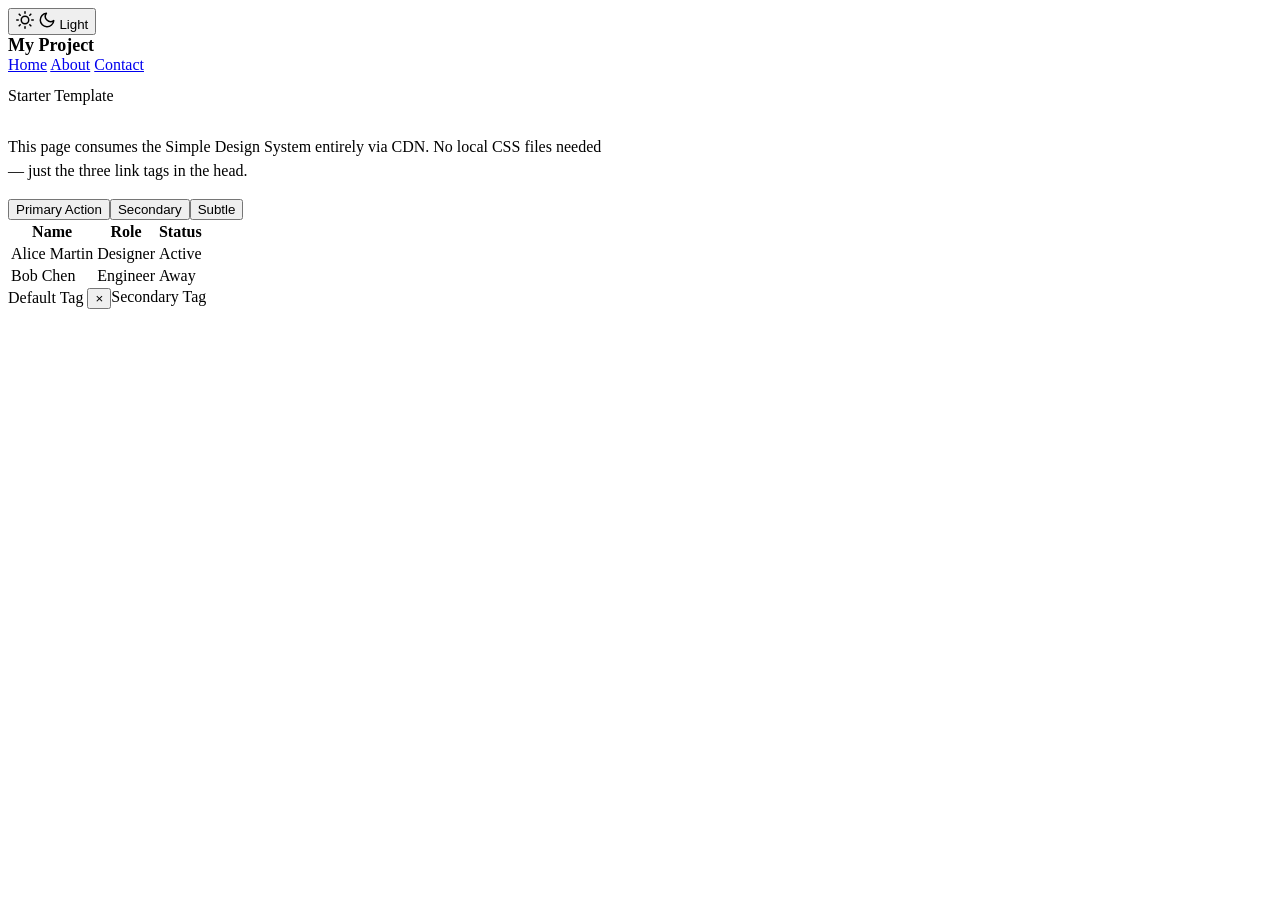
<file: starter/index.html>
<!DOCTYPE html>
<html lang="en" data-theme="light">
<head>
  <meta charset="UTF-8">
  <meta name="viewport" content="width=device-width, initial-scale=1.0">
  <title>My New Project</title>

  <!-- Simple Design System — hosted on Netlify -->
  <!-- Design system hosted at public-project-starter-web.netlify.app -->
  <link rel="stylesheet" href="https://public-project-starter-web.netlify.app/css/reset.css">
  <link rel="stylesheet" href="https://public-project-starter-web.netlify.app/css/tokens.css">
  <link rel="stylesheet" href="https://public-project-starter-web.netlify.app/css/components.css">
</head>
<body>

  <!-- Theme toggle -->
  <button class="theme-toggle" id="theme-toggle" aria-label="Toggle dark mode">
    <span class="toggle-icon">
      <svg class="sun-icon" width="18" height="18" viewBox="0 0 24 24" fill="none" stroke="currentColor" stroke-width="2" stroke-linecap="round" stroke-linejoin="round">
        <circle cx="12" cy="12" r="5"/><line x1="12" y1="1" x2="12" y2="3"/><line x1="12" y1="21" x2="12" y2="23"/><line x1="4.22" y1="4.22" x2="5.64" y2="5.64"/><line x1="18.36" y1="18.36" x2="19.78" y2="19.78"/><line x1="1" y1="12" x2="3" y2="12"/><line x1="21" y1="12" x2="23" y2="12"/><line x1="4.22" y1="19.78" x2="5.64" y2="18.36"/><line x1="18.36" y1="5.64" x2="19.78" y2="4.22"/>
      </svg>
      <svg class="moon-icon" width="18" height="18" viewBox="0 0 24 24" fill="none" stroke="currentColor" stroke-width="2" stroke-linecap="round" stroke-linejoin="round">
        <path d="M21 12.79A9 9 0 1 1 11.21 3 7 7 0 0 0 21 12.79z"/>
      </svg>
    </span>
    <span class="toggle-label">Light</span>
  </button>

  <!-- Example: Header -->
  <header class="ds-header">
    <div class="logo-mark" style="font-weight: 700; font-size: 18px; color: var(--text-default);">
      My Project
    </div>
    <nav class="nav-pill-list">
      <a class="nav-pill active" href="#">Home</a>
      <a class="nav-pill" href="#">About</a>
      <a class="nav-pill" href="#">Contact</a>
    </nav>
  </header>

  <!-- Example: Buttons -->
  <section style="padding: var(--space-800); display: flex; flex-direction: column; gap: var(--space-600); max-width: 600px;">
    <h1 style="font-size: var(--text-heading-2); font-weight: var(--weight-bold); color: var(--text-default);">
      Starter Template
    </h1>
    <p style="font-size: var(--text-body); color: var(--text-secondary); line-height: 1.5;">
      This page consumes the Simple Design System entirely via CDN.
      No local CSS files needed — just the three link tags in the head.
    </p>
    <div style="display: flex; gap: var(--space-300); flex-wrap: wrap;">
      <button class="btn btn-brand">Primary Action</button>
      <button class="btn btn-neutral">Secondary</button>
      <button class="btn btn-subtle">Subtle</button>
    </div>
  </section>

  <!-- Example: Table -->
  <section style="padding: 0 var(--space-800) var(--space-800); max-width: 600px;">
    <table class="ds-table">
      <thead>
        <tr>
          <th>Name</th>
          <th>Role</th>
          <th>Status</th>
        </tr>
      </thead>
      <tbody>
        <tr>
          <td>Alice Martin</td>
          <td>Designer</td>
          <td>Active</td>
        </tr>
        <tr>
          <td>Bob Chen</td>
          <td>Engineer</td>
          <td>Away</td>
        </tr>
      </tbody>
    </table>
  </section>

  <!-- Example: Tags -->
  <section style="padding: 0 var(--space-800) var(--space-800); display: flex; gap: var(--space-300); flex-wrap: wrap;">
    <span class="tag">Default Tag <button class="tag-dismiss" aria-label="Dismiss">&times;</button></span>
    <span class="tag secondary">Secondary Tag</span>
  </section>

  <!-- Icons: use the SVG sprite from the CDN at any size via width/height -->
  <!--
    <svg width="24" height="24" viewBox="0 0 24 24" fill="none" stroke="currentColor" stroke-width="2" stroke-linecap="round" stroke-linejoin="round">
      <use href="https://public-project-starter-web.netlify.app/icons.svg#heart"></use>
    </svg>

    viewBox always stays "0 0 24 24" — change width/height for different sizes:
    width="16" height="16"  →  16px
    width="20" height="20"  →  20px
    width="32" height="32"  →  32px
    width="48" height="48"  →  48px

    Or use an individual SVG file (always 24px):
    <img src="https://public-project-starter-web.netlify.app/icons/heart.svg" alt="heart">
  -->

  <!-- Interactive components (theme toggle, dialogs, modals, etc.) -->
  <script src="https://public-project-starter-web.netlify.app/js/main.js"></script>

</body>
</html>
</file>
